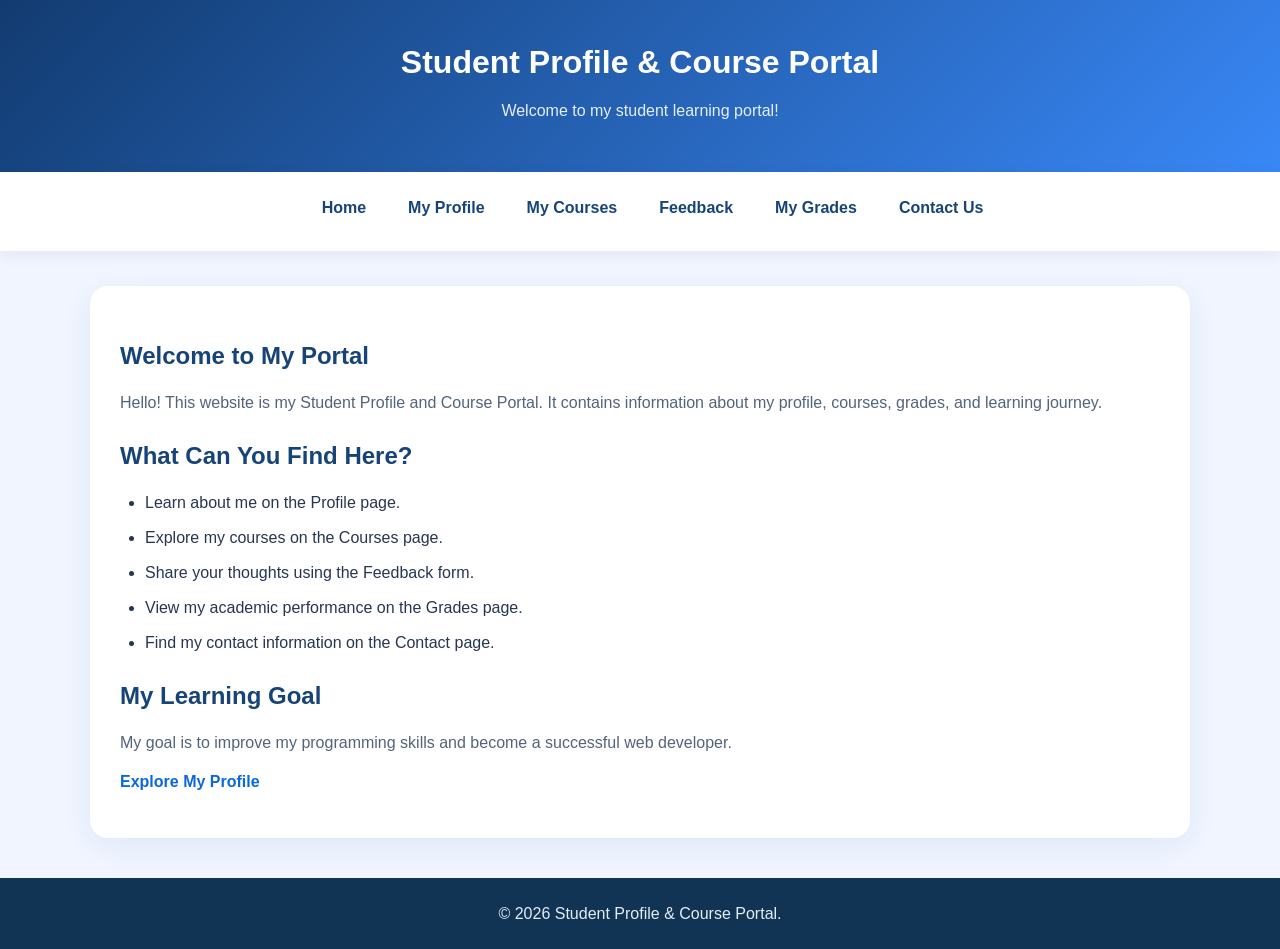
<file: index.html>
<!DOCTYPE html>
<html lang="en">
<head>
    <meta charset="UTF-8">
    <meta name="viewport" content="width=device-width, initial-scale=1.0">
    <title>Student Profile & Course Portal</title>
    <link rel="stylesheet" href="style.css"
</head>
<body>

    <header>
        <h1>Student Profile & Course Portal</h1>
        <p>Welcome to my student learning portal!</p>
    </header>

    <nav>
        <ul>
            <li><a href="index.html">Home</a></li>
            <li><a href="profile.html">My Profile</a></li>
            <li><a href="courses.html">My Courses</a></li>
            <li><a href="feedback.html">Feedback</a></li>
            <li><a href="grades.html">My Grades</a></li>
            <li><a href="contact.html">Contact Us</a></li>
        </ul>
    </nav>

    <main>
        <h2>Welcome to My Portal</h2>

        <p>
            Hello! This website is my Student Profile and Course Portal.
            It contains information about my profile, courses, grades,
            and learning journey.
        </p>

        <h2>What Can You Find Here?</h2>

        <ul>
            <li>Learn about me on the Profile page.</li>
            <li>Explore my courses on the Courses page.</li>
            <li>Share your thoughts using the Feedback form.</li>
            <li>View my academic performance on the Grades page.</li>
            <li>Find my contact information on the Contact page.</li>
        </ul>

        <h2>My Learning Goal</h2>
        <p>
            My goal is to improve my programming skills and become
            a successful web developer.
        </p>

        <p>
            <a href="profile.html">Explore My Profile</a>
        </p>
    </main>

    <footer>
        <hr>
        <p>&copy; 2026 Student Profile & Course Portal.</p>
    </footer>

</body>
</html>
</file>
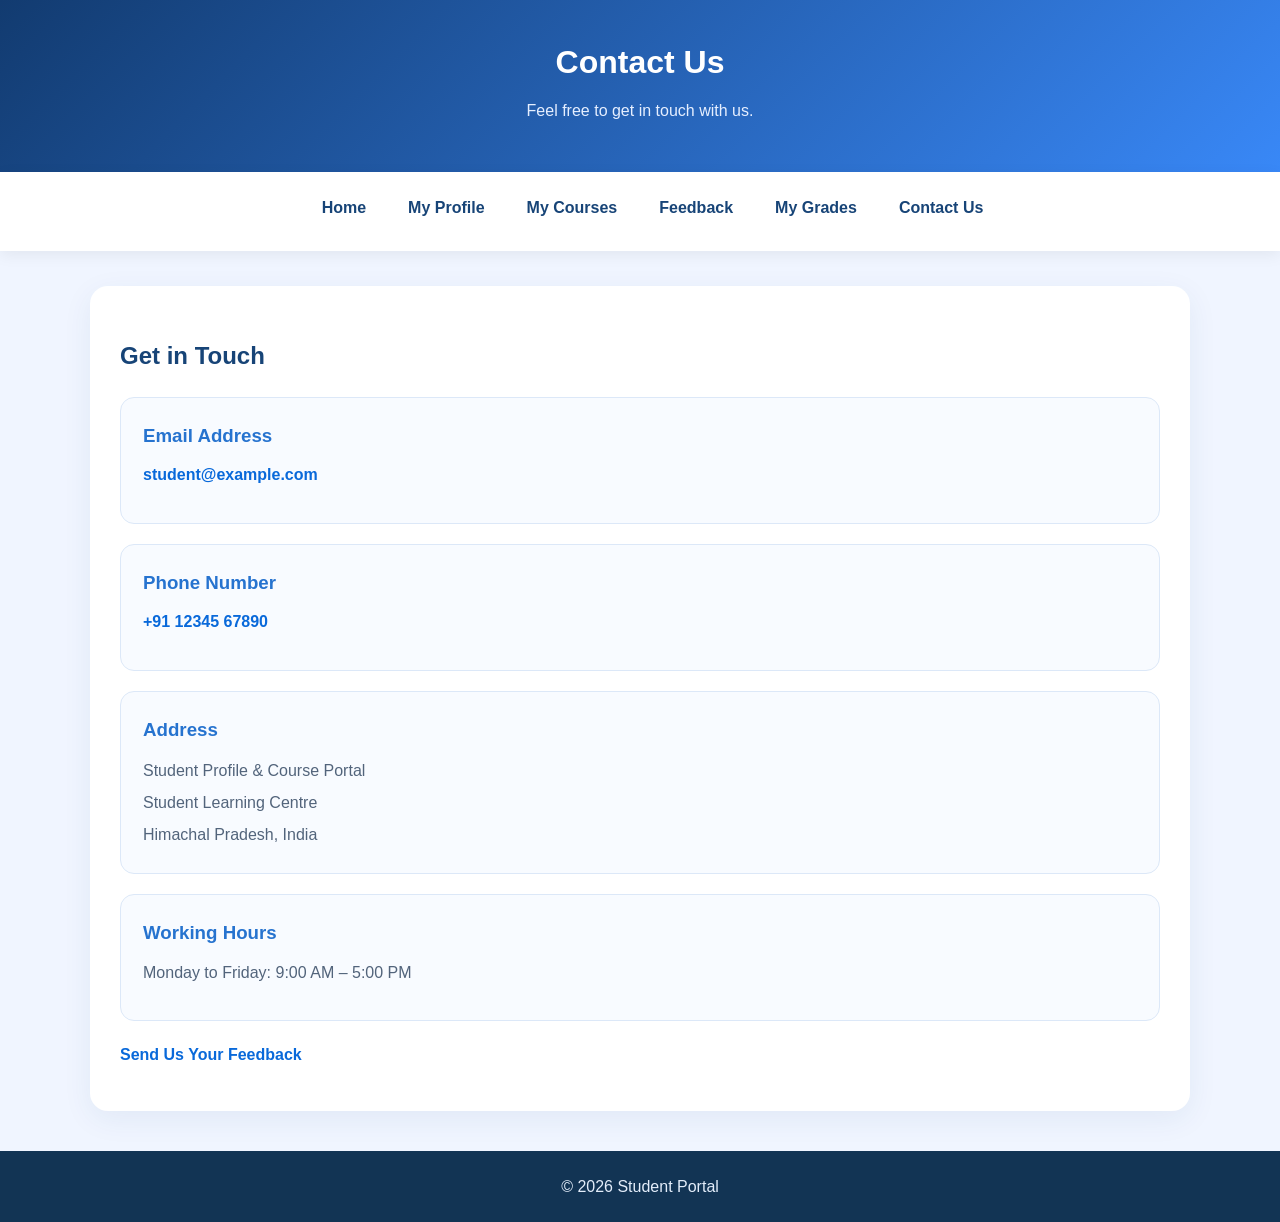
<file: contact.html>
<!DOCTYPE html>
<html lang="en">
<head>
    <meta charset="UTF-8">
    <meta name="viewport" content="width=device-width, initial-scale=1.0">
    <title>Contact Us</title>
     <link rel="stylesheet" href="style.css">

</head>
<body>

    <header>
        <h1>Contact Us</h1>
        <p>Feel free to get in touch with us.</p>
    </header>

    <nav>
        <ul>
            <li><a href="index.html">Home</a></li>
            <li><a href="profile.html">My Profile</a></li>
            <li><a href="courses.html">My Courses</a></li>
            <li><a href="feedback.html">Feedback</a></li>
            <li><a href="grades.html">My Grades</a></li>
            <li><a href="contact.html">Contact Us</a></li>
        </ul>
    </nav>

    <main>
        <h2>Get in Touch</h2>

        <section>
            <h3>Email Address</h3>
            <p>
                <a href="mailto:student@example.com">
                    student@example.com
                </a>
            </p>
        </section>

        <section>
            <h3>Phone Number</h3>
            <p>
                <a href="tel:+911234567890">
                    +91 12345 67890
                </a>
            </p>
        </section>

        <section>
            <h3>Address</h3>

            <address>
                Student Profile & Course Portal<br>
                Student Learning Centre<br>
                Himachal Pradesh, India
            </address>
        </section>

        <section>
            <h3>Working Hours</h3>
            <p>Monday to Friday: 9:00 AM – 5:00 PM</p>
        </section>

        <p>
            <a href="feedback.html">Send Us Your Feedback</a>
        </p>
    </main>

    <footer>
        <hr>
        <p>&copy; 2026 Student Portal</p>
    </footer>

</body>
</html>
</file>
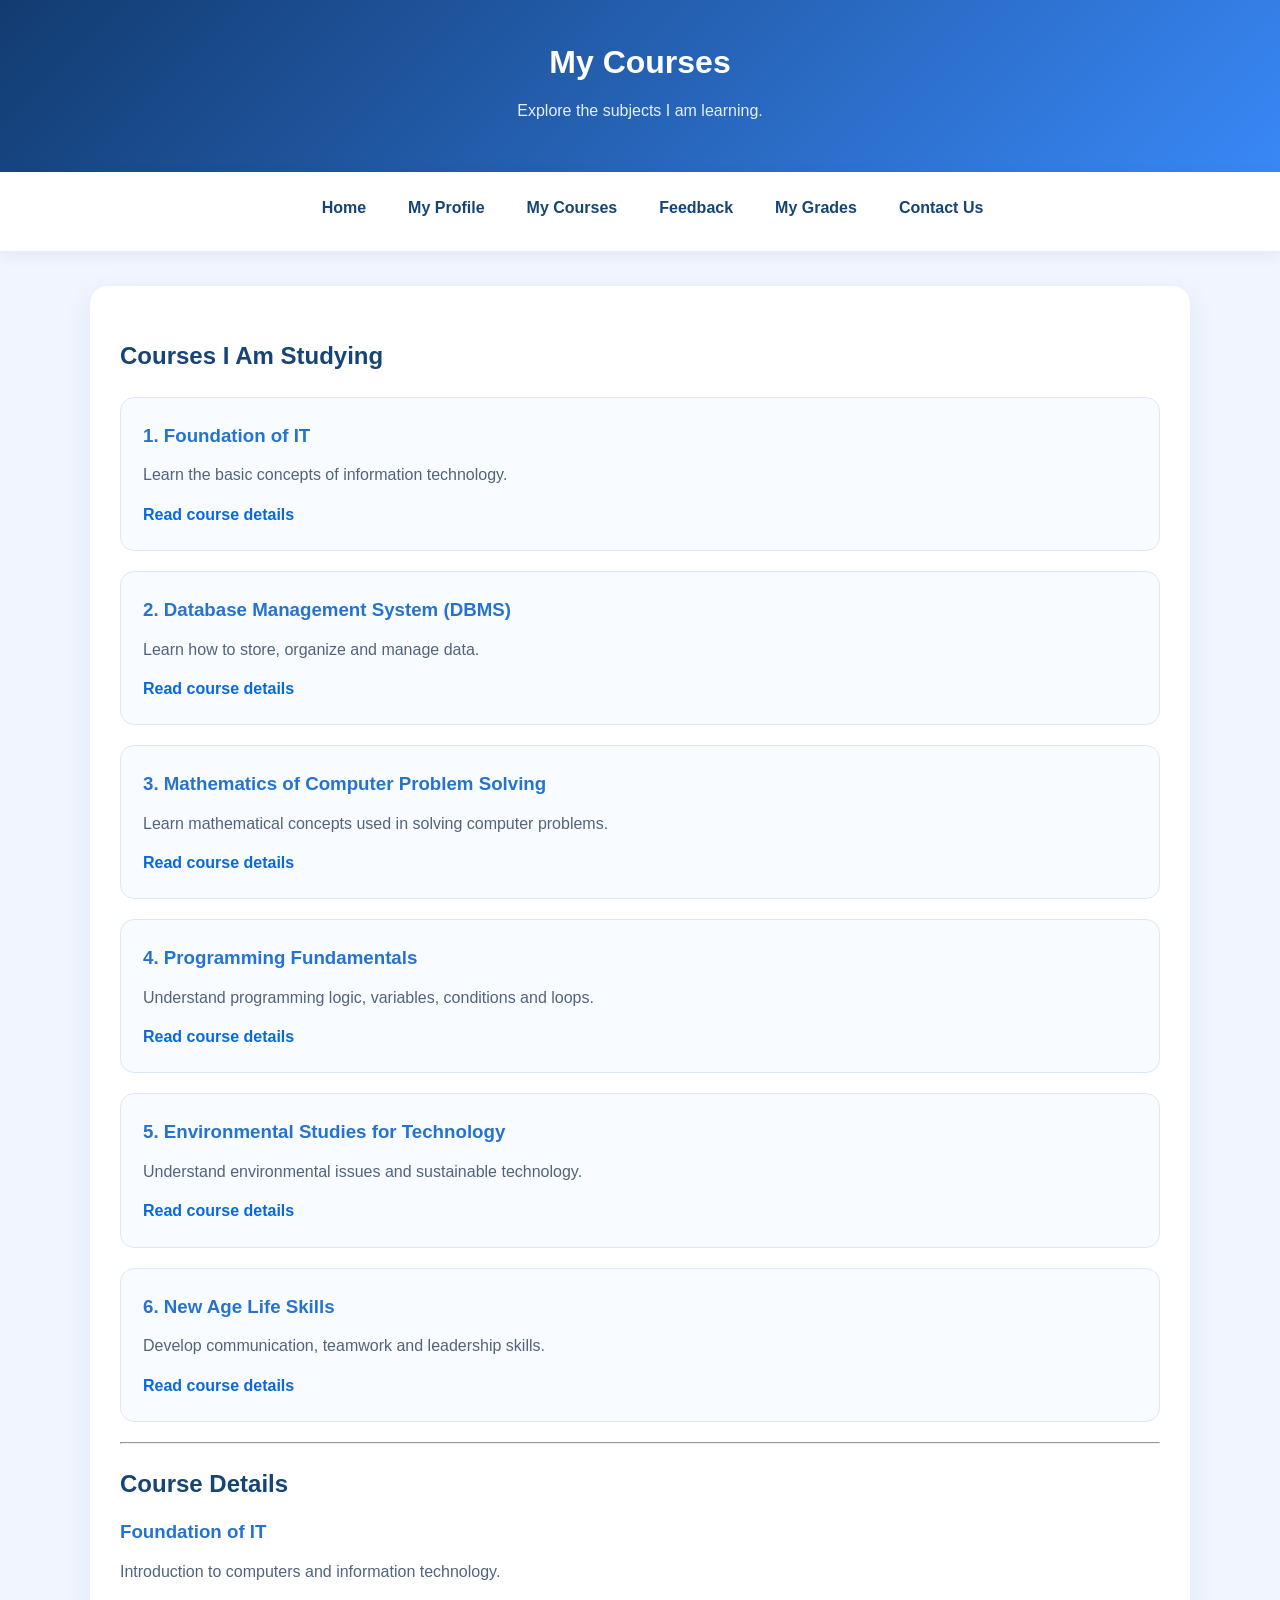
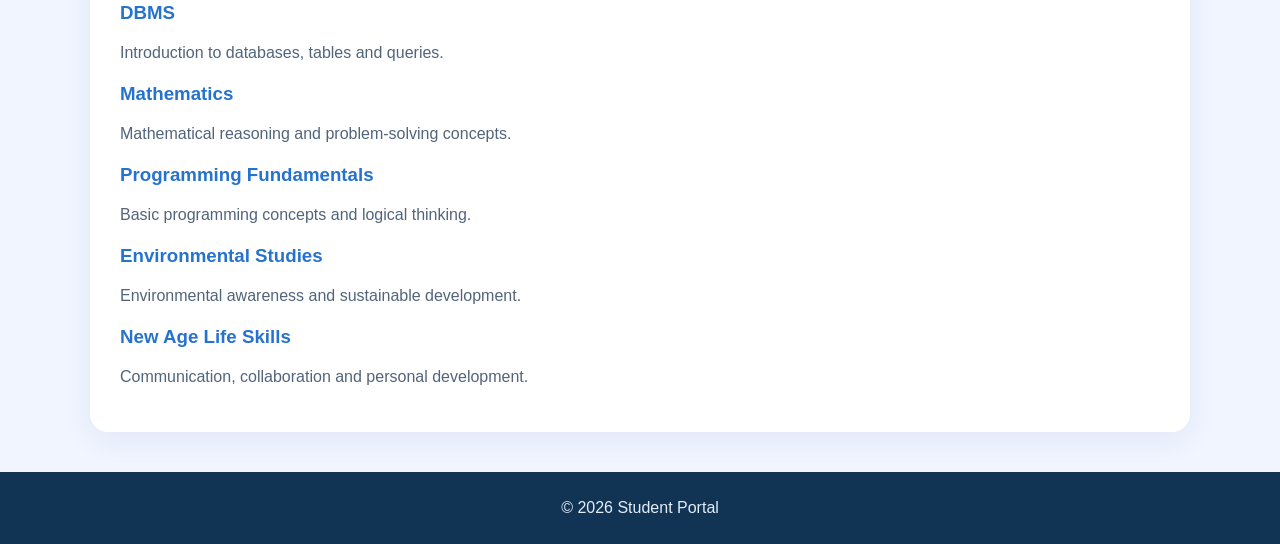
<file: courses.html>
<!DOCTYPE html>
<html lang="en">
<head>
    <meta charset="UTF-8">
    <meta name="viewport" content="width=device-width, initial-scale=1.0">
    <title>My Courses</title>
     <link rel="stylesheet" href="style.css">

</head>
<body>

    <header>
        <h1>My Courses</h1>
        <p>Explore the subjects I am learning.</p>
    </header>

    <nav>
        <ul>
            <li><a href="index.html">Home</a></li>
            <li><a href="profile.html">My Profile</a></li>
            <li><a href="courses.html">My Courses</a></li>
            <li><a href="feedback.html">Feedback</a></li>
            <li><a href="grades.html">My Grades</a></li>
            <li><a href="contact.html">Contact Us</a></li>
        </ul>
    </nav>

    <main>
        <h2>Courses I Am Studying</h2>

        <section>
            <h3>1. Foundation of IT</h3>
            <p>Learn the basic concepts of information technology.</p>
            <a href="#it">Read course details</a>
        </section>

        <section>
            <h3>2. Database Management System (DBMS)</h3>
            <p>Learn how to store, organize and manage data.</p>
            <a href="#dbms">Read course details</a>
        </section>

        <section>
            <h3>3. Mathematics of Computer Problem Solving</h3>
            <p>Learn mathematical concepts used in solving computer problems.</p>
            <a href="#math">Read course details</a>
        </section>

        <section>
            <h3>4. Programming Fundamentals</h3>
            <p>Understand programming logic, variables, conditions and loops.</p>
            <a href="#programming">Read course details</a>
        </section>

        <section>
            <h3>5. Environmental Studies for Technology</h3>
            <p>Understand environmental issues and sustainable technology.</p>
            <a href="#environment">Read course details</a>
        </section>

        <section>
            <h3>6. New Age Life Skills</h3>
            <p>Develop communication, teamwork and leadership skills.</p>
            <a href="#lifeskills">Read course details</a>
        </section>

        <hr>

        <h2>Course Details</h2>

        <h3 id="it">Foundation of IT</h3>
        <p>Introduction to computers and information technology.</p>

        <h3 id="dbms">DBMS</h3>
        <p>Introduction to databases, tables and queries.</p>

        <h3 id="math">Mathematics</h3>
        <p>Mathematical reasoning and problem-solving concepts.</p>

        <h3 id="programming">Programming Fundamentals</h3>
        <p>Basic programming concepts and logical thinking.</p>

        <h3 id="environment">Environmental Studies</h3>
        <p>Environmental awareness and sustainable development.</p>

        <h3 id="lifeskills">New Age Life Skills</h3>
        <p>Communication, collaboration and personal development.</p>
    </main>

    <footer>
        <hr>
        <p>&copy; 2026 Student Portal</p>
    </footer>

</body>
</html>
</file>
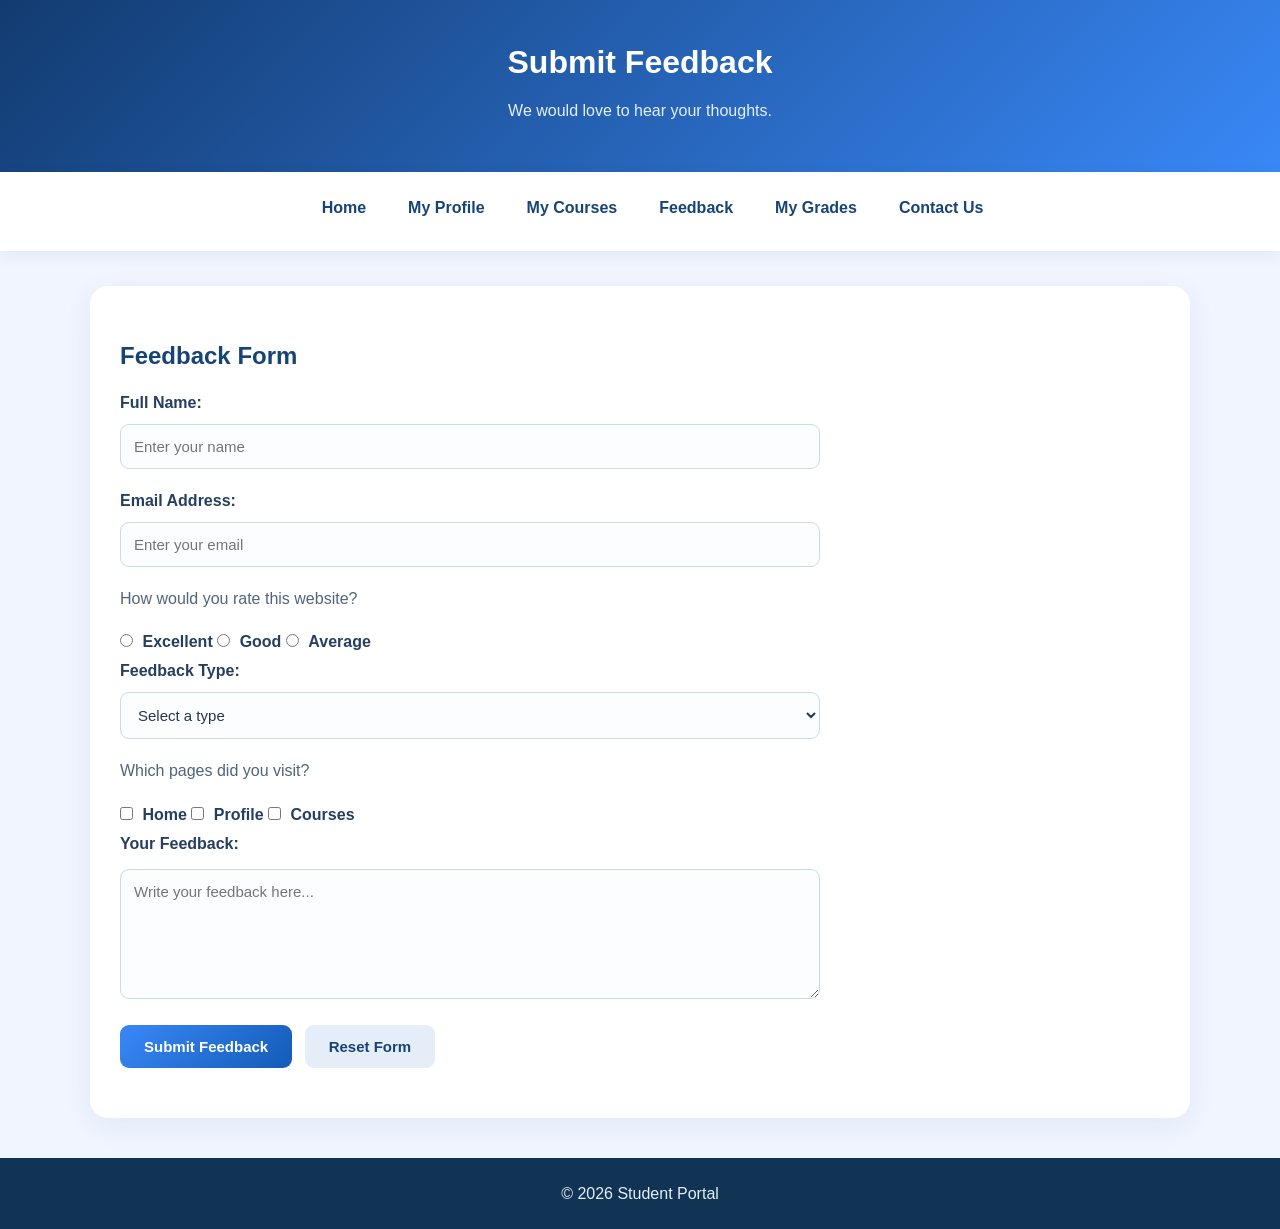
<file: feedback.html>
<!DOCTYPE html>
<html lang="en">
<head>
    <meta charset="UTF-8">
    <meta name="viewport" content="width=device-width, initial-scale=1.0">
    <title>Submit Feedback</title>
     <link rel="stylesheet" href="style.css">

</head>
<body>

    <header>
        <h1>Submit Feedback</h1>
        <p>We would love to hear your thoughts.</p>
    </header>

    <nav>
        <ul>
            <li><a href="index.html">Home</a></li>
            <li><a href="profile.html">My Profile</a></li>
            <li><a href="courses.html">My Courses</a></li>
            <li><a href="feedback.html">Feedback</a></li>
            <li><a href="grades.html">My Grades</a></li>
            <li><a href="contact.html">Contact Us</a></li>
        </ul>
    </nav>

    <main>
        <h2>Feedback Form</h2>

        <form action="#" method="post">

            <p>
                <label for="name">Full Name:</label>
                <input type="text" id="name" name="name"
                       placeholder="Enter your name" required>
            </p>

            <p>
                <label for="email">Email Address:</label>
                <input type="email" id="email" name="email"
                       placeholder="Enter your email" required>
            </p>

            <p>How would you rate this website?</p>

            <input type="radio" id="excellent" name="rating"
                   value="Excellent" required>
            <label for="excellent">Excellent</label>

            <input type="radio" id="good" name="rating" value="Good">
            <label for="good">Good</label>

            <input type="radio" id="average" name="rating" value="Average">
            <label for="average">Average</label>

            <p>
                <label for="type">Feedback Type:</label>

                <select id="type" name="type">
                    <option value="">Select a type</option>
                    <option value="suggestion">Suggestion</option>
                    <option value="compliment">Compliment</option>
                    <option value="problem">Report a Problem</option>
                </select>
            </p>

            <p>Which pages did you visit?</p>

            <input type="checkbox" id="home" name="pages" value="Home">
            <label for="home">Home</label>

            <input type="checkbox" id="profile" name="pages" value="Profile">
            <label for="profile">Profile</label>

            <input type="checkbox" id="courses" name="pages" value="Courses">
            <label for="courses">Courses</label>

            <p>
                <label for="message">Your Feedback:</label>
            </p>

            <textarea id="message" name="message"
                      rows="6" cols="40"
                      placeholder="Write your feedback here..."
                      required></textarea>

            <p>
                <button type="submit">Submit Feedback</button>
                <button type="reset">Reset Form</button>
            </p>

        </form>
    </main>

    <footer>
        <hr>
        <p>&copy; 2026 Student Portal</p>
    </footer>

</body>
</html>
</file>
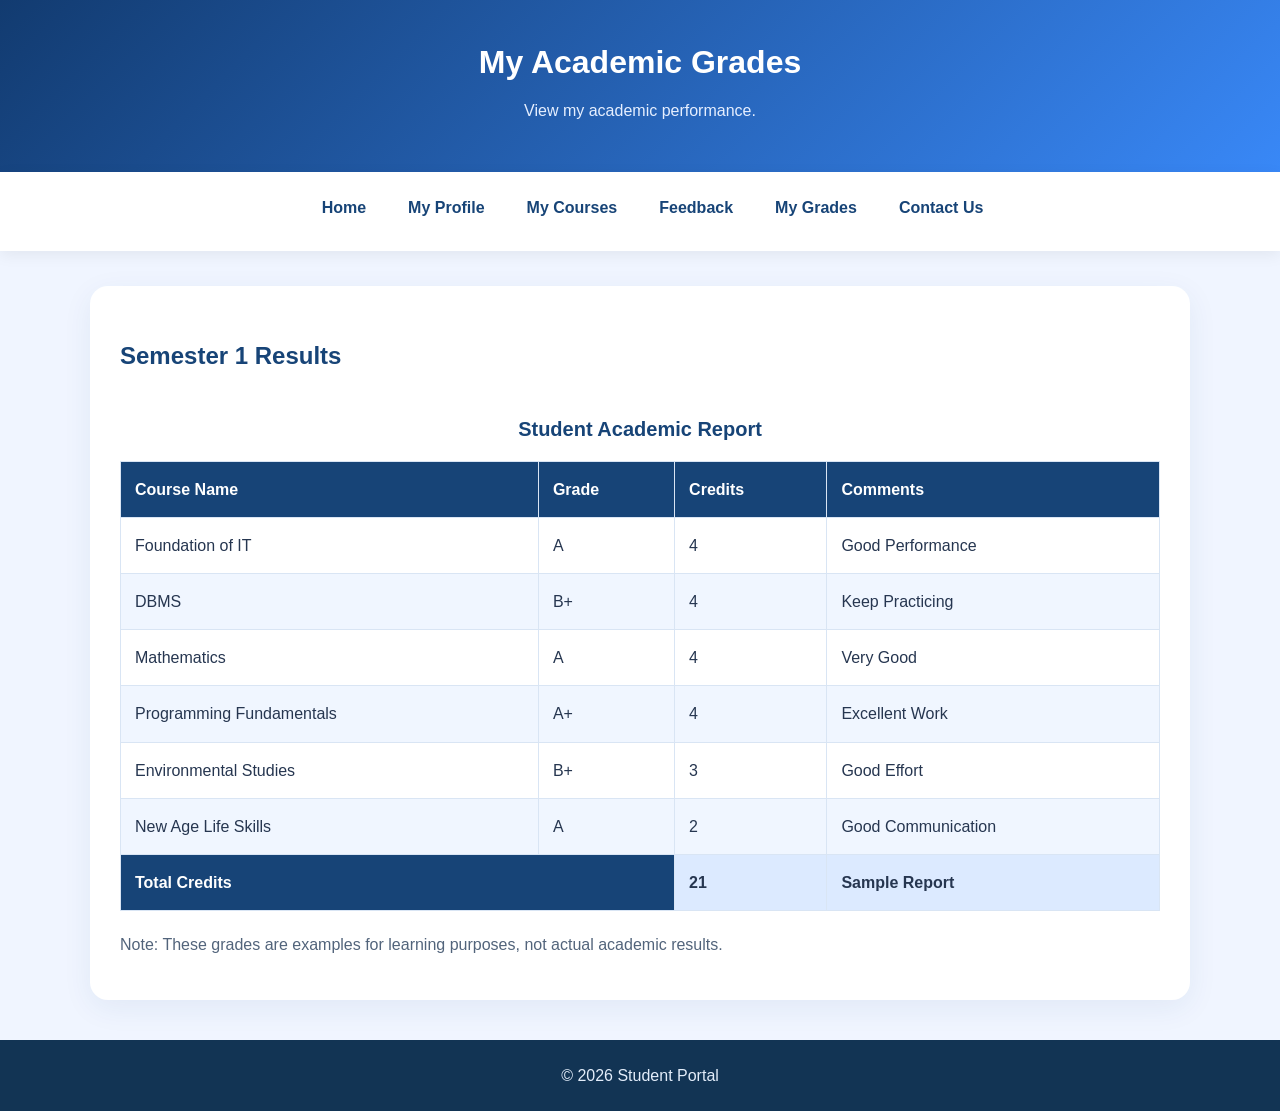
<file: grades.html>
<!DOCTYPE html>
<html lang="en">
<head>
    <meta charset="UTF-8">
    <meta name="viewport" content="width=device-width, initial-scale=1.0">
    <title>My Grades</title>
     <link rel="stylesheet" href="style.css">

</head>
<body>

    <header>
        <h1>My Academic Grades</h1>
        <p>View my academic performance.</p>
    </header>

    <nav>
        <ul>
            <li><a href="index.html">Home</a></li>
            <li><a href="profile.html">My Profile</a></li>
            <li><a href="courses.html">My Courses</a></li>
            <li><a href="feedback.html">Feedback</a></li>
            <li><a href="grades.html">My Grades</a></li>
            <li><a href="contact.html">Contact Us</a></li>
        </ul>
    </nav>

    <main>
        <h2>Semester 1 Results</h2>

        <table border="1">
            <caption>Student Academic Report</caption>

            <thead>
                <tr>
                    <th scope="col">Course Name</th>
                    <th scope="col">Grade</th>
                    <th scope="col">Credits</th>
                    <th scope="col">Comments</th>
                </tr>
            </thead>

            <tbody>
                <tr>
                    <td>Foundation of IT</td>
                    <td>A</td>
                    <td>4</td>
                    <td>Good Performance</td>
                </tr>

                <tr>
                    <td>DBMS</td>
                    <td>B+</td>
                    <td>4</td>
                    <td>Keep Practicing</td>
                </tr>

                <tr>
                    <td>Mathematics</td>
                    <td>A</td>
                    <td>4</td>
                    <td>Very Good</td>
                </tr>

                <tr>
                    <td>Programming Fundamentals</td>
                    <td>A+</td>
                    <td>4</td>
                    <td>Excellent Work</td>
                </tr>

                <tr>
                    <td>Environmental Studies</td>
                    <td>B+</td>
                    <td>3</td>
                    <td>Good Effort</td>
                </tr>

                <tr>
                    <td>New Age Life Skills</td>
                    <td>A</td>
                    <td>2</td>
                    <td>Good Communication</td>
                </tr>
            </tbody>

            <tfoot>
                <tr>
                    <th scope="row" colspan="2">Total Credits</th>
                    <td>21</td>
                    <td>Sample Report</td>
                </tr>
            </tfoot>
        </table>

        <p>
            Note: These grades are examples for learning purposes,
            not actual academic results.
        </p>
    </main>

    <footer>
        <hr>
        <p>&copy; 2026 Student Portal</p>
    </footer>

</body>
</html>
</file>
<file: style.css>
/* ===== General Styling ===== */
* {
    margin: 0;
    padding: 0;
    box-sizing: border-box;
}

body {
    font-family: Arial, sans-serif;
    background: #f0f5ff;
    color: #263650;
    line-height: 1.7;
}

/* ===== Header ===== */
header {
    background: linear-gradient(135deg, #123b70, #3988f7);
    color: white;
    text-align: center;
    padding: 35px 20px;
}

header h1 {
    font-size: 32px;
    margin-bottom: 8px;
}

header p {
    color: #e6efff;
}

/* ===== Navigation Bar ===== */
nav {
    background: white;
    padding: 12px;
    box-shadow: 0 4px 15px #00000010;
    position: sticky;
    top: 0;
    z-index: 10;
}

nav ul {
    list-style: none;
    display: flex;
    justify-content: center;
    align-items: center;
    flex-wrap: wrap;
    gap: 12px;
}

nav ul li a {
    display: block;
    text-decoration: none;
    color: #174477;
    font-weight: bold;
    padding: 10px 15px;
    border-radius: 8px;
    transition: 0.3s;
}

nav ul li a:hover {
    background: #e1edff;
    color: #0866d8;
}

/* ===== Main Content ===== */
main {
    width: 90%;
    max-width: 1100px;
    margin: 35px auto;
    padding: 30px;
    background: white;
    border-radius: 18px;
    box-shadow: 0 8px 30px #234a7a12;
}

h2 {
    color: #174477;
    margin: 20px 0 12px;
}

h3 {
    color: #2673cf;
    margin-bottom: 10px;
}

p {
    margin-bottom: 12px;
    color: #52647b;
}

/* ===== Sections ===== */
section {
    background: #f8fbff;
    border: 1px solid #dce8f8;
    border-radius: 14px;
    padding: 22px;
    margin: 20px 0;
    transition: 0.3s;
}

section:hover {
    border-color: #76adff;
    box-shadow: 0 5px 18px #2678d914;
    transform: translateY(-2px);
}

/* ===== Links ===== */
main a {
    color: #0969da;
    font-weight: bold;
    text-decoration: none;
}

main a:hover {
    color: #064a9b;
    text-decoration: underline;
}

/* ===== Lists ===== */
ul, ol {
    padding-left: 25px;
}

li {
    margin-bottom: 8px;
}

/* ===== Profile Image ===== */
main img {
    display: block;
    width: 200px;
    max-width: 100%;
    height: auto;
    border-radius: 16px;
    border: 4px solid #dceaff;
    margin: 15px 0;
}

/* ===== Feedback Form ===== */
form {
    max-width: 700px;
}

label {
    color: #263f60;
    font-weight: bold;
}

input[type="text"],
input[type="email"],
select,
textarea {
    display: block;
    width: 100%;
    padding: 13px;
    margin: 8px 0 18px;
    border: 1px solid #cbd9ec;
    border-radius: 9px;
    background: #fbfdff;
    color: #263650;
    font-family: inherit;
    font-size: 15px;
}

input:focus,
select:focus,
textarea:focus {
    outline: 2px solid #80b5ff;
    border-color: #2678f7;
}

input[type="radio"],
input[type="checkbox"] {
    accent-color: #2678f7;
    margin: 10px 5px 10px 0;
}

textarea {
    resize: vertical;
}

button {
    background: linear-gradient(135deg, #3988f7, #145bb8);
    color: white;
    border: none;
    border-radius: 9px;
    padding: 13px 24px;
    margin: 8px 8px 8px 0;
    font-size: 15px;
    font-weight: bold;
    cursor: pointer;
    transition: 0.3s;
}

button:hover {
    background: #104b96;
    transform: translateY(-2px);
}

button[type="reset"] {
    background: #e5edf8;
    color: #174477;
}

/* ===== Grades Table ===== */
table {
    width: 100%;
    border-collapse: collapse;
    margin: 20px 0;
    background: white;
}

caption {
    padding: 15px;
    color: #174477;
    font-size: 20px;
    font-weight: bold;
}

th {
    background: #174477;
    color: white;
    text-align: left;
}

th, td {
    padding: 14px;
    border: 1px solid #d9e5f4;
}

tbody tr:nth-child(even) {
    background: #f0f6ff;
}

tbody tr:hover {
    background: #e1edff;
}

tfoot {
    background: #dceaff;
    font-weight: bold;
}

/* ===== Contact Address ===== */
address {
    font-style: normal;
    color: #52647b;
    line-height: 2;
}

/* ===== Footer ===== */
footer {
    background: #123454;
    color: white;
    text-align: center;
    padding: 22px;
    margin-top: 40px;
}

footer p {
    color: #e3edfa;
    margin: 0;
}

footer hr {
    display: none;
}

/* ===== Mobile Responsive ===== */
@media (max-width: 650px) {
    header {
        padding: 25px 15px;
    }

    header h1 {
        font-size: 25px;
    }

    nav {
        position: static;
    }

    nav ul {
        gap: 5px;
    }

    nav ul li a {
        padding: 8px;
        font-size: 13px;
    }

    main {
        width: 94%;
        padding: 18px;
        margin: 20px auto;
    }

    section {
        padding: 15px;
    }

    table {
        font-size: 12px;
    }

    th, td {
        padding: 7px;
    }
}
</file>
